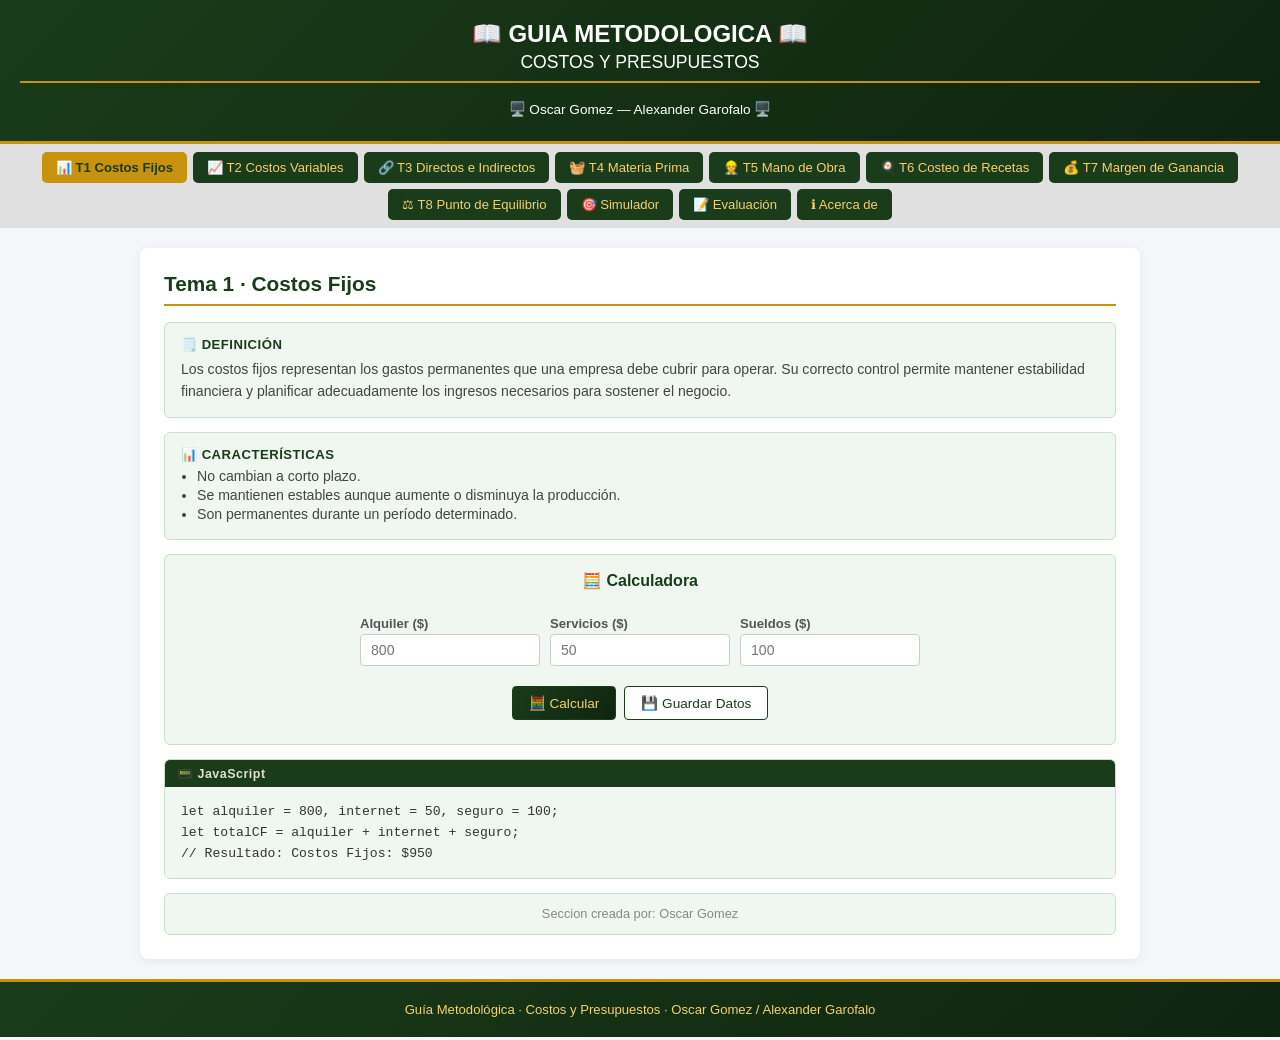
<file: index.html>
<!DOCTYPE html>
<html lang="es">
<head>
  <meta charset="UTF-8">
  <meta name="viewport" content="width=device-width, initial-scale=1.0">
  <title>Guía Metodológica - Costos y Presupuestos</title>
  <link rel="stylesheet" href="cyp.css">
</head>
<body>

<header>
  <h1>📖 GUIA METODOLOGICA 📖</h1>
  <h2>COSTOS Y PRESUPUESTOS</h2>
  <p>🖥️ Oscar Gomez — Alexander Garofalo 🖥️</p>
</header>

<nav>
  <button onclick="cambiarSeccion('t1', this)">📊 T1 Costos Fijos</button>
  <button onclick="cambiarSeccion('t2', this)">📈 T2 Costos Variables</button>
  <button onclick="cambiarSeccion('t3', this)">🔗 T3 Directos e Indirectos</button>
  <button onclick="cambiarSeccion('t4', this)">🧺 T4 Materia Prima</button>
  <button onclick="cambiarSeccion('t5', this)">👷 T5 Mano de Obra</button>
  <button onclick="cambiarSeccion('t6', this)">🍳 T6 Costeo de Recetas</button>
  <button onclick="cambiarSeccion('t7', this)">💰 T7 Margen de Ganancia</button>
  <button onclick="cambiarSeccion('t8', this)">⚖ T8 Punto de Equilibrio</button>
  <button onclick="cambiarSeccion('simulador', this)">🎯 Simulador</button>
  <button onclick="cambiarSeccion('evaluacion', this)">📝 Evaluación</button>
  <button onclick="cambiarSeccion('acerca-de', this)">ℹ Acerca de</button>
</nav>

<main>

<!-- ═══ T1 · COSTOS FIJOS ═══ -->
<section id="t1" class="activa">
  <h2>Tema 1 · Costos Fijos</h2>

  <div class="info-card">
    <h4>🗒️ Definición</h4>
    <p>Los costos fijos representan los gastos permanentes que una empresa debe cubrir para operar. Su correcto control permite mantener estabilidad financiera y planificar adecuadamente los ingresos necesarios para sostener el negocio.</p>
  </div>

  <div class="info-card">
    <h4>📊 Características</h4>
    <ul>
      <li>No cambian a corto plazo.</li>
      <li>Se mantienen estables aunque aumente o disminuya la producción.</li>
      <li>Son permanentes durante un período determinado.</li>
    </ul>
  </div>

  <div class="calc-box">
    <h4>🧮 Calculadora</h4>
    <div class="fila-form">
      <div class="campo"><h5>Alquiler ($)</h5><input type="number" id="cf_alq" placeholder="800" step="0.01"></div>
      <div class="campo"><h5>Servicios ($)</h5><input type="number" id="cf_serv" placeholder="50" step="0.01"></div>
      <div class="campo"><h5>Sueldos ($)</h5><input type="number" id="cf_suel" placeholder="100" step="0.01"></div>
    </div>
    <div class="botonera">
      <button onclick="calcularCostosFijos()">🧮 Calcular</button>
      <button class="secundario" onclick="enviarAlSimulador('t1')">💾 Guardar Datos</button>
    </div>
    <div class="resultado" id="res_cf"></div>
  </div>

    <div class="codigo-box">
      <div class="etiqueta">📟 JavaScript</div>
<pre><code>let alquiler = 800, internet = 50, seguro = 100;
let totalCF = alquiler + internet + seguro;
// Resultado: Costos Fijos: $950</code></pre>
    </div>
  <footer class="pie-pagina"><p>Seccion creada por: Oscar Gomez</p></footer>
</section>

<!-- ═══ T2 · COSTOS VARIABLES ═══ -->
<section id="t2">
  <h2>Tema 2 · Costos Variables</h2>

  <div class="info-card">
    <h4>🗒️ Definición</h4>
    <p>Los costos variables cambian de acuerdo con la cantidad de productos elaborados o servicios ofrecidos. Son esenciales para calcular precios de venta, ganancias y niveles de producción rentables.</p>
  </div>

  <div class="info-card">
    <h4>📊 Características</h4>
    <ul>
      <li>Cambian según el volumen de producción.</li>
      <li>Aumentan o disminuyen dependiendo de las ventas.</li>
      <li>Son proporcionales a la actividad del negocio.</li>
    </ul>
  </div>

  <div class="calc-box">
    <h4>🧮 Calculadora</h4>
    <div class="fila-form">
      <div class="campo"><h5>Costo por Unidad ($)</h5><input type="number" id="cv_cvu" placeholder="3" step="0.01"></div>
      <div class="campo"><h5>Cantidad Producida</h5><input type="number" id="cv_cant" placeholder="50"></div>
    </div>
    <div class="botonera">
      <button onclick="calcularCostosVariables()">🧮 Calcular</button>
      <button class="secundario" onclick="enviarAlSimulador('t2')">💾 Guardar Datos</button>
    </div>
    <div class="resultado" id="res_cv"></div>
  </div>

  <div class="codigo-box">
    <div class="etiqueta">📟 JavaScript</div>
<pre><code>let costoPorUnidad = 3, cantidad = 50;
let totalCV = costoPorUnidad * cantidad;
// Resultado: Costo Variable: $150</code></pre>
    </div>
  <footer class="pie-pagina"><p>Seccion creada por: Alexander Garofalo</p></footer>
</section>

<!-- ═══ T3 · DIRECTOS E INDIRECTOS ═══ -->
<section id="t3">
  <h2>Tema 3 · Costos Directos e Indirectos</h2>

  <div class="info-card">
    <h4>🗒️ Definición</h4>
    <p>La clasificación entre costos directos e indirectos ayuda a organizar mejor los gastos de producción y permite calcular correctamente el costo real de un producto o servicio.</p>
  </div>

  <div class="info-card">
    <h4>📊 Clasificación</h4>
    <ul>
      <li><strong>Directos:</strong> Identificables con un producto específico. Ej: harina, mano de obra en cocina.</li>
      <li><strong>Indirectos:</strong> Necesarios para operar pero no asociados a un solo producto. Ej: luz, arriendo.</li>
    </ul>
  </div>

  <div class="calc-box">
    <h4>🧮 Calculadora</h4>
    <div class="fila-form">
      <div class="campo"><h5>Costos Directos ($)</h5><input type="number" id="ci_dir" placeholder="7" step="0.01"></div>
      <div class="campo"><h5>Costos Indirectos ($)</h5><input type="number" id="ci_ind" placeholder="3" step="0.01"></div>
    </div>
    <div class="botonera">
      <button onclick="calcularDirectosIndirectos()">🧮 Calcular</button>
      <button class="secundario" onclick="enviarAlSimulador('t3')">💾 Guardar Datos</button>
    </div>
    <div class="resultado" id="res_ci"></div>
  </div>

  <div class="codigo-box">
    <div class="etiqueta">📟 JavaScript</div>
<pre><code>let harina = 2, manoDeObra = 5;
let costoDirecto = harina + manoDeObra;
let luz = 3, costoIndirecto = luz;
let costoTotal = costoDirecto + costoIndirecto;
// Resultado: Costo Total: $10</code></pre>
    </div>
  <footer class="pie-pagina"><p>Seccion creada por: Oscar Gomez</p></footer>
</section>

<!-- ═══ T4 · MATERIA PRIMA ═══ -->
<section id="t4">
  <h2>Tema 4 · Costos de Materia Prima</h2>

  <div class="info-card">
    <h4>🗒️ Definición</h4>
    <p>El control adecuado de la materia prima permite reducir desperdicios, mejorar la producción y obtener mayores ganancias dentro de una empresa.</p>
  </div>

  <div class="info-card">
    <h4>📊 Tipos</h4>
    <ul>
      <li><strong>Directa:</strong> ingredientes principales del producto.</li>
      <li><strong>Indirecta:</strong> empaques, etiquetas, condimentos.</li>
    </ul>
  </div>

  <div class="calc-box">
    <h4>🧮 Calculadora</h4>
    <div class="fila-form">
      <div class="campo"><h5>Ingrediente 1 ($)</h5><input type="number" id="mp_i1" placeholder="2" step="0.01"></div>
      <div class="campo"><h5>Ingrediente 2 ($)</h5><input type="number" id="mp_i2" placeholder="3" step="0.01"></div>
      <div class="campo"><h5>Ingrediente 3 ($)</h5><input type="number" id="mp_i3" placeholder="1" step="0.01"></div>
      <div class="campo"><h5>% Merma</h5><input type="number" id="mp_merma" placeholder="10"></div>
    </div>
    <div class="botonera">
      <button onclick="calcularMateriaPrima()">🧮 Calcular</button>
      <button class="secundario" onclick="enviarAlSimulador('t4')">💾 Guardar Datos</button>
    </div>
    <div class="resultado" id="res_mp"></div>
  </div>

  <div class="codigo-box">
    <div class="etiqueta">📟 JavaScript</div>
<pre><code>let harina = 2, huevos = 3, azucar = 1;
let totalMP = harina + huevos + azucar;
// Resultado: Costo Materia Prima: $6</code></pre>
    </div>
  <footer class="pie-pagina"><p>Seccion creada por: Alexander Garofalo</p></footer>
</section>

<!-- ═══ T5 · MANO DE OBRA ═══ -->
<section id="t5">
  <h2>Tema 5 · Mano de Obra</h2>

  <div class="info-card">
    <h4>🗒️ Definición</h4>
    <p>La mano de obra es fundamental para el funcionamiento de cualquier empresa, ya que influye directamente en la calidad, productividad y eficiencia del proceso productivo.</p>
  </div>

  <div class="info-card">
    <h4>📊 Clasificación</h4>
    <ul>
      <li><strong>Directa:</strong> participa directamente en la fabricación. Ej: chef, operario.</li>
      <li><strong>Indirecta:</strong> apoya el proceso productivo. Ej: contador, guardia de seguridad.</li>
    </ul>
  </div>

  <div class="calc-box">
    <h4>🧮 Calculadora</h4>
    <div class="fila-form">
      <div class="campo"><h5>Horas Trabajadas</h5><input type="number" id="mo_horas" placeholder="160"></div>
      <div class="campo"><h5>Costo por Hora ($)</h5><input type="number" id="mo_costo" placeholder="3.75" step="0.01"></div>
    </div>
    <div class="botonera">
      <button onclick="calcularManoObra()">🧮 Calcular</button>
      <button class="secundario" onclick="enviarAlSimulador('t5')">💾 Guardar Datos</button>
    </div>
    <div class="resultado" id="res_mo"></div>
  </div>

  <div class="codigo-box">
    <div class="etiqueta">📟 JavaScript</div>
<pre><code>let salario = 600, horasMes = 160;
let costoPorHora = salario / horasMes;
// Resultado: Costo/hora: $3.75</code></pre>
    </div>
  <footer class="pie-pagina"><p>Seccion creada por: Oscar Gomez</p></footer>
</section>

<!-- ═══ T6 · COSTEO DE RECETAS ═══ -->
<section id="t6">
  <h2>Tema 6 · Costeo de Recetas</h2>

  <div class="info-card">
    <h4>🗒️ Definición</h4>
    <p>El costeo de recetas permite calcular el costo total de los ingredientes de un alimento o bebida. Muy utilizado en restaurantes, cafeterías y negocios gastronómicos para fijar precios correctos.</p>
  </div>

  <div class="info-card">
    <h4>📊 Elementos del Costeo</h4>
    <ul>
      <li>Ingredientes y sus cantidades.</li>
      <li>Precio unitario de cada ingrediente.</li>
      <li>Costo total por receta.</li>
      <li>El margen de ganancia se agrega sobre el costo total para fijar el precio de venta.</li>
    </ul>
  </div>

  <div class="calc-box">
    <h4>🧮 T6 · Costeo de Recetas</h4>
    <div class="tabla-ingredientes">
      <div class="fila-encabezado-tabla"><span>Ingrediente</span><span>Costo ($)</span></div>
      <div class="fila-ingrediente"><input type="text" id="rec_n1" placeholder="Harina"><input type="number" id="rec_c1" placeholder="1.50" step="0.01"></div>
      <div class="fila-ingrediente"><input type="text" id="rec_n2" placeholder="Huevos"><input type="number" id="rec_c2" placeholder="2.00" step="0.01"></div>
      <div class="fila-ingrediente"><input type="text" id="rec_n3" placeholder="Azúcar"><input type="number" id="rec_c3" placeholder="1.00" step="0.01"></div>
      <div class="fila-ingrediente"><input type="text" id="rec_n4" placeholder="Otro..."><input type="number" id="rec_c4" placeholder="0" step="0.01"></div>
    </div>
    <div class="botonera">
      <button onclick="calcularReceta()">🧮 Calcular</button>
      <button class="secundario" onclick="enviarAlSimulador('t6')">💾 Guardar Datos</button>
    </div>
    <div class="resultado" id="res_rec"></div>
  </div>

  <div class="codigo-box">
    <div class="etiqueta">📟 JavaScript</div>
<pre><code>let i1 = { nombre: "Harina", costo: 1.50 };
let i2 = { nombre: "Huevos", costo: 2.00 };
let i3 = { nombre: "Azúcar", costo: 1.00 };
let costoTotal = i1.costo + i2.costo + i3.costo;
// Resultado: Costo Total Receta: $4.50</code></pre>
    </div>
  <footer class="pie-pagina"><p>Seccion creada por: Alexander Garofalo</p></footer>
</section>

<!-- ═══ T7 · MARGEN DE GANANCIA ═══ -->
<section id="t7">
  <h2>Tema 7 · Margen de Ganancia</h2>

  <div class="info-card">
    <h4>🗒️ Definición</h4>
    <p>El margen de ganancia permite conocer la rentabilidad de los productos y ayuda a tomar decisiones estratégicas sobre precios y ventas.</p>
  </div>

  <div class="info-card">
    <h4>📊 Fórmula</h4>
    <ul>
      <li>Ganancia = Precio - Costo</li>
      <li>% = (Ganancia / Costo) × 100</li>
    </ul>
  </div>

  <div class="calc-box">
    <h4>🧮 Calculadora</h4>
    <div class="fila-form">
      <div class="campo"><h5>Costo Total ($)</h5><input type="number" id="mg_costo" placeholder="10" step="0.01"></div>
      <div class="campo"><h5>Precio de Venta ($)</h5><input type="number" id="mg_precio" placeholder="15" step="0.01"></div>
    </div>
    <div class="botonera">
      <button onclick="calcularMargenGanancia()">🧮 Calcular</button>
      <button class="secundario" onclick="enviarAlSimulador('t7')">💾 Guardar Datos</button>
    </div>
    <div class="resultado" id="res_mg"></div>
  </div>

  <div class="codigo-box">
    <div class="etiqueta">📟 JavaScript</div>
<pre><code>let costo = 10, precioVenta = 15;
let ganancia = precioVenta - costo;
let porcentaje = (ganancia / costo) * 100;
// Resultado: Ganancia: $5  |  % Ganancia: 50%</code></pre>
    </div>
  <footer class="pie-pagina"><p>Seccion creada por: Oscar Gomez</p></footer>
</section>

<!-- ═══ T8 · PUNTO DE EQUILIBRIO ═══ -->
<section id="t8">
  <h2>Tema 8 · Punto de Equilibrio</h2>

  <div class="info-card">
    <h4>🗒️ Definición</h4>
    <p>El punto de equilibrio permite identificar el mínimo nivel de ventas necesario para cubrir los costos de operación. Fundamental para la planificación financiera.</p>
  </div>

  <div class="info-card">
    <h4>📊 Fórmula</h4>
    <ul>
      <li>Bajo el PE → pérdida</li>
      <li>En el PE → sin ganancia ni pérdida</li>
      <li>Sobre el PE → ganancia</li>
    </ul>
  </div>

  <div class="calc-box">
    <h4>🧮 Calculadora</h4>
    <div class="fila-form">
      <div class="campo"><h5>Costos Fijos ($)</h5><input type="number" id="pe_cf" placeholder="1000" step="0.01"></div>
      <div class="campo"><h5>Precio de Venta ($)</h5><input type="number" id="pe_pv" placeholder="20" step="0.01"></div>
      <div class="campo"><h5>Costo Variable Unit. ($)</h5><input type="number" id="pe_cvu" placeholder="10" step="0.01"></div>
    </div>
    <div class="botonera">
      <button onclick="calcularPuntoEquilibrio()">🧮 Calcular</button>
      <button class="secundario" onclick="enviarAlSimulador('t8')">💾 Guardar Datos</button>
    </div>
    <div class="resultado" id="res_pe"></div>
  </div>

  <div class="codigo-box">
    <div class="etiqueta">📟 JavaScript</div>
<pre><code>let CF = 1000, PV = 20, CVU = 10;
let PE = CF / (PV - CVU);
// Resultado: Punto Equilibrio: 100 unidades</code></pre>
    </div>
  <footer class="pie-pagina"><p>Seccion creada por: Alexander Garofalo</p></footer>
</section>

<!-- ═══ SIMULADOR · SISTEMA DE COSTEO ═══ -->
<section id="simulador">
  <h2>Simulador · Sistema de Costeo de Recetas</h2>

  <div class="info-card" style="background:#e8f5e9;border-left:4px solid #1f3c88">
    <h4>🎯 Aplicación Práctica</h4>
    <p><strong>Sistema de Costeo de Recetas:</strong> Los estudiantes desarrollarán un sistema que calcula automáticamente el costo real de producción considerando materia prima, mano de obra, merma, unidades de medida y costos indirectos. Las recetas usan cantidades pequeñas pero los productos se compran en otras unidades — el sistema convierte automáticamente.</p>
  </div>

  <!-- Conversor -->
  <div class="calc-box">
    <h4>📏 Conversor Interactivo de Unidades</h4>
    <div class="fila-form">
      <input type="number" id="conv_valor" value="1" oninput="actualizarConversor()" style="width:80px">
      <select id="conv_desde" onchange="actualizarConversor()">
        <option value="g">gramos (g)</option>
        <option value="lb" selected>libras (lb)</option>
        <option value="kg">kilogramos (kg)</option>
        <option value="unidad">unidad (unid)</option>
      </select>
      <span style="font-weight:bold;font-size:1.2rem">=</span>
      <span id="conv_resultado" style="font-weight:bold;font-size:1.2rem;color:#1f3c88">453.60</span>
      <select id="conv_hacia" onchange="actualizarConversor()">
        <option value="g" selected>gramos (g)</option>
        <option value="lb">libras (lb)</option>
        <option value="kg">kilogramos (kg)</option>
        <option value="unidad">unidad (unid)</option>
      </select>
    </div>
    <table id="conv_tabla">
      <tr><td>1 libra (lb)</td><td>453.60 g</td></tr>
      <tr><td>1 libra (lb)</td><td>1.00 lb</td></tr>
      <tr><td>1 libra (lb)</td><td>0.454 kg</td></tr>
      <tr><td>1 libra (lb)</td><td>454 unid</td></tr>
    </table>
  </div>

  <!-- T0 · Descripción del Producto -->
  <div class="sim-box" data-section="t0">
    <div class="sim-header">
      <h4 onclick="toggleCollapsible(this)" style="cursor:pointer">▶ T0 · Descripción del Producto</h4>
      <div class="sim-acciones">
        <button onclick="guardarSim(this)" title="Guardar">💾</button>
        <button onclick="editarSim(this)" title="Editar">✏️</button>
        <button onclick="limpiarSim(this)" title="Borrar">🗑️</button>
      </div>
    </div>
    <div class="sim-body">
      <div class="fila-form">
        <div class="campo"><h5>Nombre del Producto</h5><input type="text" id="sim_prod_nombre" placeholder="Ej: Hamburguesa Clásica"></div>
        <div class="campo"><h5>Descripción</h5><input type="text" id="sim_prod_desc" placeholder="Pan, carne, queso, lechuga"></div>
        <div class="campo"><h5>Categoría</h5><input type="text" id="sim_prod_cat" placeholder="Comida Rápida"></div>
        <div class="campo"><h5>Precio Venta Objetivo ($)</h5><input type="number" id="sim_prod_pv" placeholder="8.50" step="0.01"></div>
      </div>
    </div>
  </div>

  <!-- T1 · Costos Fijos -->
  <div class="sim-box" data-section="t1">
    <div class="sim-header">
      <h4 onclick="toggleCollapsible(this)" style="cursor:pointer">▶ T1 · Costos Fijos</h4>
      <div class="sim-acciones">
        <button onclick="guardarSim(this)" title="Guardar">💾</button>
        <button onclick="editarSim(this)" title="Editar">✏️</button>
        <button onclick="limpiarSim(this)" title="Borrar">🗑️</button>
      </div>
    </div>
    <div class="sim-body">
      <div class="fila-form">
        <div class="campo"><h5>Alquiler ($)</h5><input type="number" id="sim_cf_alq" placeholder="800" step="0.01"></div>
        <div class="campo"><h5>Servicios ($)</h5><input type="number" id="sim_cf_serv" placeholder="50" step="0.01"></div>
        <div class="campo"><h5>Sueldos ($)</h5><input type="number" id="sim_cf_suel" placeholder="100" step="0.01"></div>
      </div>
    </div>
  </div>

  <!-- T2 · Costos Variables -->
  <div class="sim-box" data-section="t2">
    <div class="sim-header">
      <h4 onclick="toggleCollapsible(this)" style="cursor:pointer">▶ T2 · Costos Variables</h4>
      <div class="sim-acciones">
        <button onclick="guardarSim(this)" title="Guardar">💾</button>
        <button onclick="editarSim(this)" title="Editar">✏️</button>
        <button onclick="limpiarSim(this)" title="Borrar">🗑️</button>
      </div>
    </div>
    <div class="sim-body">
      <div class="fila-form">
        <div class="campo"><h5>Costo x Unidad ($)</h5><input type="number" id="sim_cv_cvu" placeholder="3" step="0.01"></div>
        <div class="campo"><h5>Cantidad Producida</h5><input type="number" id="sim_cv_cant" placeholder="50"></div>
      </div>
    </div>
  </div>

  <!-- T3 · Directos e Indirectos -->
  <div class="sim-box" data-section="t3">
    <div class="sim-header">
      <h4 onclick="toggleCollapsible(this)" style="cursor:pointer">▶ T3 · Directos e Indirectos</h4>
      <div class="sim-acciones">
        <button onclick="guardarSim(this)" title="Guardar">💾</button>
        <button onclick="editarSim(this)" title="Editar">✏️</button>
        <button onclick="limpiarSim(this)" title="Borrar">🗑️</button>
      </div>
    </div>
    <div class="sim-body">
      <div class="fila-form">
        <div class="campo"><h5>Costos Directos ($)</h5><input type="number" id="sim_ci_dir" placeholder="7" step="0.01"></div>
        <div class="campo"><h5>Costos Indirectos ($)</h5><input type="number" id="sim_ci_ind" placeholder="3" step="0.01"></div>
        <div class="campo"><h5>% Indirectos (receta)</h5><input type="number" id="sim_indirectos" placeholder="15" step="1"></div>
      </div>
    </div>
  </div>

  <!-- T4 · Materia Prima - Inventario -->
  <div class="sim-box" data-section="t4">
    <div class="sim-header">
      <h4 onclick="toggleCollapsible(this)" style="cursor:pointer">▶ T4 · Materia Prima - Inventario</h4>
      <div class="sim-acciones">
        <button onclick="guardarSim(this)" title="Guardar">💾</button>
        <button onclick="editarSim(this)" title="Editar">✏️</button>
        <button onclick="limpiarSim(this)" title="Borrar">🗑️</button>
      </div>
    </div>
    <div class="sim-body">
      <p style="font-size:0.85rem;color:#555;margin-bottom:8px">Costo x Unidad se calcula automáticamente con la merma.</p>
      <div id="tabla-mp" class="tabla-sim">
        <div class="fila-encabezado">
          <span>Producto</span><span>U.</span><span>Cant.</span><span>Precio $</span><span>% Merma</span><span>$ x Unid</span><span>Acciones</span>
        </div>
      </div>
      <div class="botonera">
        <button onclick="abrirModalMP()">+ Agregar</button>
        <button class="secundario" onclick="guardarInventario()">💾 Inv.</button>
      </div>
    </div>
  </div>

  <!-- T5 · Mano de Obra -->
  <div class="sim-box" data-section="t5">
    <div class="sim-header">
      <h4 onclick="toggleCollapsible(this)" style="cursor:pointer">▶ T5 · Mano de Obra</h4>
      <div class="sim-acciones">
        <button onclick="guardarSim(this)" title="Guardar">💾</button>
        <button onclick="editarSim(this)" title="Editar">✏️</button>
        <button onclick="limpiarSim(this)" title="Borrar">🗑️</button>
      </div>
    </div>
    <div class="sim-body">
      <div class="fila-form">
        <div class="campo"><h5>Horas Trabajadas</h5><input type="number" id="sim_mo_horas" placeholder="160"></div>
        <div class="campo"><h5>Costo por Hora ($)</h5><input type="number" id="sim_mo_costo" placeholder="3.75" step="0.01"></div>
      </div>
    </div>
  </div>

  <!-- T6 · Costeo de Receta -->
  <div class="sim-box" data-section="t6">
    <div class="sim-header">
      <h4 onclick="toggleCollapsible(this)" style="cursor:pointer">▶ T6 · Costeo de Receta</h4>
      <div class="sim-acciones">
        <button onclick="guardarSim(this)" title="Guardar">💾</button>
        <button onclick="editarSim(this)" title="Editar">✏️</button>
        <button onclick="limpiarSim(this)" title="Borrar">🗑️</button>
      </div>
    </div>
    <div class="sim-body">
      <div class="fila-form">
        <div class="campo"><h5>Nombre</h5><input type="text" id="sim_nombre" placeholder="Ej: Hamburguesa"></div>
        <div class="campo"><h5>Tiempo (min)</h5><input type="number" id="sim_tiempo" placeholder="45" step="1"></div>
        <div class="campo"><h5>Porciones</h5><input type="number" id="sim_porciones" placeholder="4" step="1"></div>
        <div class="campo"><h5>Mano de Obra x Hora ($)</h5><input type="number" id="sim_mo" placeholder="12.00" step="0.01"></div>
      </div>
      <div class="sim-box" style="margin-top:10px">
        <h4 onclick="toggleCollapsible(this)" style="cursor:pointer;font-size:0.85rem">▶ Ingredientes (del inventario)</h4>
        <div class="sim-body">
          <div id="tabla-receta" class="tabla-sim">
            <div class="fila-encabezado">
              <span>Producto</span><span>Cant.</span><span>U.</span><span></span>
            </div>
          </div>
          <button onclick="agregarFilaReceta()" style="margin-top:6px">+ Agregar Ingrediente</button>
        </div>
      </div>
    </div>
  </div>

  <!-- T7 · Margen de Ganancia -->
  <div class="sim-box" data-section="t7">
    <div class="sim-header">
      <h4 onclick="toggleCollapsible(this)" style="cursor:pointer">▶ T7 · Margen de Ganancia</h4>
      <div class="sim-acciones">
        <button onclick="guardarSim(this)" title="Guardar">💾</button>
        <button onclick="editarSim(this)" title="Editar">✏️</button>
        <button onclick="limpiarSim(this)" title="Borrar">🗑️</button>
      </div>
    </div>
    <div class="sim-body">
      <div class="fila-form">
        <div class="campo"><h5>% Margen Deseado</h5><input type="number" id="sim_margen" placeholder="40" step="1"></div>
      </div>
    </div>
  </div>

  <!-- T8 · Punto de Equilibrio -->
  <div class="sim-box" data-section="t8">
    <div class="sim-header">
      <h4 onclick="toggleCollapsible(this)" style="cursor:pointer">▶ T8 · Punto de Equilibrio</h4>
      <div class="sim-acciones">
        <button onclick="guardarSim(this)" title="Guardar">💾</button>
        <button onclick="editarSim(this)" title="Editar">✏️</button>
        <button onclick="limpiarSim(this)" title="Borrar">🗑️</button>
      </div>
    </div>
    <div class="sim-body">
      <div class="fila-form">
        <div class="campo"><h5>Punto de Equilibrio</h5><input type="text" id="res_pe_valor" value="-" disabled style="background:#e9ecef;font-weight:bold"></div>
      </div>
      <p style="font-size:0.8rem;color:#888;margin-top:4px">Se calcula con datos de T1, T6 y T7. Costos Fijos / (PV - CVU)</p>
    </div>
  </div>

  <div class="botonera" style="justify-content:center;margin:20px 0">
    <button onclick="guardarReceta()" class="secundario" id="btn-guardar-receta" style="padding:10px 24px">💾 Guardar Receta</button>
    <div id="receta-selector" style="position:relative;display:inline-block">
      <button onclick="toggleListaRecetas()" type="button" style="padding:10px 16px;font-size:0.95rem;border:1px solid #ccc;border-radius:6px;background:#fff;cursor:pointer;min-width:220px;text-align:left;white-space:nowrap" id="btn-receta-selector">
        📋 Seleccionar Receta
      </button>
      <div id="dropdown-recetas" style="display:none;position:absolute;top:100%;left:0;right:0;background:#fff;border:1px solid #ccc;border-radius:6px;max-height:240px;overflow-y:auto;z-index:20;box-shadow:0 4px 12px rgba(0,0,0,0.15);margin-top:2px;min-width:260px"></div>
    </div>
    <button onclick="simularCosteo()" style="padding:12px 36px;font-size:1rem">🧮 Calcular Costo Total</button>
  </div>

  <!-- Dashboard -->
  <div class="dashboard-card" id="res_sim">
    <div class="dashboard-header">📊 Flujo de Caja - Resumen</div>
    <div class="dashboard-monto" id="res_ganancia_real">$0.00</div>
    <div class="dashboard-sub">Efectivo real disponible</div>
    <div class="dashboard-filas">
      <div class="dash-fila"><div><div class="dash-label" id="res_ingresos_label">Ingresos Reales</div><div class="dash-small">Ingresos / Mínimo (P. Equilibrio)</div></div><div class="dash-valor" id="res_ingresos_valor">$0.00 / $0.00</div></div>
      <div class="dash-fila"><div><div class="dash-label">Egresos Reales</div><div class="dash-small">Egresos / Máximo (P. Equilibrio)</div></div><div class="dash-valor" id="res_egresos_valor">$0.00 / $0.00</div></div>
      <div class="dash-fila"><div><div class="dash-label">Ganancia Real</div><div class="dash-small">Ganancia Neta del Periodo</div></div><div class="dash-valor" style="color:#155724;font-weight:700" id="res_ganancia_valor">$0.00</div></div>
      <div class="dash-fila"><div><div class="dash-label">Unidades Producidas</div><div class="dash-small">Producidas / Meta (P. Equilibrio)</div></div><div class="dash-valor" id="res_unidades_valor">0 / 0</div></div>
      <div class="dash-fila"><div><div class="dash-label">Crecimiento Total</div><div class="dash-small">Acumulado / Meta (P. Equilibrio)</div></div><div class="dash-valor" style="color:#155724;font-weight:700" id="res_crecimiento_valor">+0.0%</div></div>
    </div>
  </div>
</section>

<!-- ═══ EVALUACIÓN ═══ -->
<section id="evaluacion">
  <h2>Evaluación Final · Test de Conocimientos</h2>
  <div class="info-card">
    <p>Responde las 5 preguntas de opción múltiple. Al finalizar recibirás tu calificación con retroalimentación.</p>
  </div>

  <div class="quiz">

    <div class="pregunta" data-q="1">
      <div class="num-preg">01</div>
      <p>Una empresa paga $500 de arriendo, $80 de internet y $120 de seguro sin importar cuánto produzca. ¿A cuánto ascienden sus costos fijos mensuales?</p>
      <div class="opciones">
        <label><input type="radio" name="q1" value="a"> $580</label>
        <label><input type="radio" name="q1" value="b"> $620</label>
        <label><input type="radio" name="q1" value="c" data-correct="true"> $700</label>
        <label><input type="radio" name="q1" value="d"> $800</label>
      </div>
      <div class="explicacion" id="exp1" style="display:none">✅ Correcto: 500 + 80 + 120 = <strong>$700</strong> de costos fijos.</div>
    </div>

    <div class="pregunta" data-q="2">
      <div class="num-preg">02</div>
      <p>El precio de venta de un producto es $25 y su costo de producción es $10. ¿Cuál es el porcentaje de ganancia sobre el costo?</p>
      <div class="opciones">
        <label><input type="radio" name="q2" value="a"> 40%</label>
        <label><input type="radio" name="q2" value="b" data-correct="true"> 150%</label>
        <label><input type="radio" name="q2" value="c"> 60%</label>
        <label><input type="radio" name="q2" value="d"> 250%</label>
      </div>
      <div class="explicacion" id="exp2" style="display:none">✅ Ganancia = $15. % Ganancia = (15/10) × 100 = <strong>150%</strong>.</div>
    </div>

    <div class="pregunta" data-q="3">
      <div class="num-preg">03</div>
      <p>Una pizzería tiene un costo variable por pizza de $3 y produce 50 pizzas. ¿Cuál es el costo variable total?</p>
      <div class="opciones">
        <label><input type="radio" name="q3" value="a"> $100</label>
        <label><input type="radio" name="q3" value="b"> $120</label>
        <label><input type="radio" name="q3" value="c" data-correct="true"> $150</label>
        <label><input type="radio" name="q3" value="d"> $180</label>
      </div>
      <div class="explicacion" id="exp3" style="display:none">✅ Costo Variable Total = 3 × 50 = <strong>$150</strong>.</div>
    </div>

    <div class="pregunta" data-q="4">
      <div class="num-preg">04</div>
      <p>Un chef recibe un salario mensual de $600 y trabaja 160 horas al mes. ¿Cuál es el costo por hora de su mano de obra?</p>
      <div class="opciones">
        <label><input type="radio" name="q4" value="a"> $3.00</label>
        <label><input type="radio" name="q4" value="b" data-correct="true"> $3.75</label>
        <label><input type="radio" name="q4" value="c"> $4.00</label>
        <label><input type="radio" name="q4" value="d"> $5.00</label>
      </div>
      <div class="explicacion" id="exp4" style="display:none">✅ Costo por hora = 600 / 160 = <strong>$3.75</strong>.</div>
    </div>

    <div class="pregunta" data-q="5">
      <div class="num-preg">05</div>
      <p>Una empresa tiene costos fijos de $2000, precio de venta $40 y costo variable unitario $20. ¿Cuántas unidades debe vender para llegar al punto de equilibrio?</p>
      <div class="opciones">
        <label><input type="radio" name="q5" value="a"> 50 unidades</label>
        <label><input type="radio" name="q5" value="b"> 80 unidades</label>
        <label><input type="radio" name="q5" value="c" data-correct="true"> 100 unidades</label>
        <label><input type="radio" name="q5" value="d"> 200 unidades</label>
      </div>
      <div class="explicacion" id="exp5" style="display:none">✅ PE = 2000 / (40 - 20) = 2000 / 20 = <strong>100 unidades</strong>.</div>
    </div>

    <div class="botonera" style="justify-content:center">
      <button onclick="evaluarQuiz()">📝 Evaluar mis respuestas</button>
      <button class="secundario" onclick="reiniciarQuiz()">🔄 Reiniciar</button>
    </div>
    <div id="resultado-quiz" class="resultado" style="display:none"></div>
  </div>
</section>

<!-- ══ ACERCA DE — AMBOS PERFILES ══ -->
<section id="acerca-de">
  <h2>Acerca de</h2>
  <div class="acerca-grid">
    <div class="tarjeta-perfil">
      <div class="avatar-perfil">🐧</div>
      <h3>Alexander Garofalo</h3>
      <p class="subtitulo-perfil">/ KRAKEDEV / Matemáticas 1 /</p>
      <p class="frase-perfil">"Me apasiona la tecnología y la informática."</p>
      <p class="descripcion-perfil">Desarrollador de la Guía Metodológica de Costos y Presupuestos.<br>Creado con HTML, CSS y JavaScript puro.</p>
      <div class="enlaces-perfil">
        <a href="mailto:alexander.garofalo.ag@gmail.com">📧 alexander.garofalo.ag@gmail.com</a>
        <a href="#">💼 Futuro Desarrollador de Software</a>
        <a href="#">🐙 GitHub: @Norfolllk</a>
      </div>
    </div>
    <div class="tarjeta-perfil">
      <div class="avatar-perfil">🐢</div>
      <h3>Oscar Gomez</h3>
      <p class="subtitulo-perfil">/ KRAKEDEV / Matemáticas 1 /</p>
      <p class="frase-perfil">"---"</p>
      <p class="descripcion-perfil">D----.<br>----</p>
      <div class="enlaces-perfil">
        <a href="mailto:">--</a>
        <a href="#">💼 Futuro ----</a>
        <a href="#">🐙 GitHub: --</a>
      </div>
    </div>
  </div>
</section>

</main>

<footer>Guía Metodológica · Costos y Presupuestos · Oscar Gomez / Alexander Garofalo</footer>

<!-- ═══ MODAL MP ═══ -->
<div id="modal-mp" class="modal-overlay" onclick="cerrarModalMP(event)">
  <div class="modal">
    <div style="display:flex;justify-content:space-between;align-items:center;margin-bottom:12px">
      <h3 id="modal-mp-titulo" style="margin:0">Nuevo Producto</h3>
      <button onclick="cerrarModalMP()" style="background:transparent;color:#333;border:none;font-size:1.3rem;cursor:pointer;padding:0 6px">✕</button>
    </div>
    <div class="fila-form">
      <div class="campo" style="flex:1"><h5>Producto</h5><input type="text" id="modal-mp-nombre" placeholder="Ej: Tomate"></div>
    </div>
    <div class="fila-form">
      <div class="campo"><h5>Unidad</h5>
        <select id="modal-mp-unidad">
          <option value="lb">lb</option>
          <option value="kg">kg</option>
          <option value="qq">qq</option>
          <option value="unidad">unid</option>
        </select>
      </div>
      <div class="campo"><h5>Cantidad</h5><input type="number" id="modal-mp-cant" placeholder="10" step="0.01"></div>
      <div class="campo"><h5>Precio ($)</h5><input type="number" id="modal-mp-precio" placeholder="15.00" step="0.01"></div>
      <div class="campo"><h5>% Merma</h5><input type="number" id="modal-mp-merma" placeholder="10" step="1"></div>
    </div>
    <p id="modal-mp-error" style="color:#c0392b;font-size:0.85rem;display:none"></p>
    <div class="botonera" style="justify-content:flex-end">
      <button class="secundario" onclick="cerrarModalMP()">Cancelar</button>
      <button onclick="guardarModalMP()">Guardar</button>
    </div>
  </div>
</div>

<script src="cyp_utilitarios.js"></script>
<script src="cyp_calculadoras.js"></script>
<script src="cyp.js"></script>
</body>
</html>
</file>
<file: cyp.css>
*, *::before, *::after { box-sizing: border-box; margin: 0; padding: 0; }

body {
  font-family: Arial, sans-serif;
  background: #f4f6f9;
  color: #333;
}

header {
  background: linear-gradient(135deg, #1a3c1a 0%, #0f240f 100%);
  color: white;
  padding: 20px;
  text-align: center;
  border-bottom: 3px solid #c9920d;
  box-shadow: 0 2px 8px rgba(0,0,0,0.15);
}
header h1 { font-size: 1.5rem; font-weight: 600; }
header h2 { font-size: 1.1rem; font-weight: 500; margin-top: 4px; color: white; }
header p  { font-size: 0.85rem; margin-top: 6px; color: white; }

nav {
  display: flex;
  justify-content: center;
  background: #e0e0e0;
  padding: 8px;
  gap: 6px;
  flex-wrap: wrap;
}
nav button {
  padding: 8px 14px;
  border: none;
  background: #1a3c1a;
  color: #f5d070;
  cursor: pointer;
  border-radius: 5px;
  font-size: 0.82rem;
  transition: background 0.2s;
}
nav button:hover { background: #0f240f; }
nav button.activo { background: #c9920d; color: #1a3c1a; font-weight: 700; }

main { max-width: 1000px; margin: 0 auto; }

section {
  display: none;
  padding: 24px;
  margin: 20px auto;
  background: white;
  border-radius: 8px;
  box-shadow: 0 2px 8px rgba(0,0,0,0.07);
}
section.activa { display: block; }

h2 {
  font-size: 1.3rem;
  color: #1a3c1a;
  margin-bottom: 16px;
  border-bottom: 2px solid #c9920d;
  padding-bottom: 8px;
}
h4 { font-size: 1rem; color: #1a3c1a; margin-bottom: 10px; }
h5 { font-size: 0.82rem; color: #555; margin: 6px 0 3px; }
p  { font-size: 0.9rem; line-height: 1.6; color: #444; }
ul { padding-left: 18px; }
li { font-size: 0.9rem; color: #444; margin-bottom: 4px; }

/* ── TARJETAS DE INFORMACIÓN ── */
.info-card {
  background: #f0f7f0;
  border: 1px solid #c8e0c8;
  border-radius: 6px;
  padding: 14px 16px;
  margin-bottom: 14px;
}
.info-card h4 {
  font-size: 0.82rem;
  font-weight: 600;
  color: #1a3c1a;
  text-transform: uppercase;
  letter-spacing: 0.5px;
  margin-bottom: 6px;
}
.info-card p { font-size: 0.88rem; color: #444; }
.info-card ul { padding-left: 16px; }
.info-card li { font-size: 0.88rem; color: #444; margin-bottom: 3px; }

/* ── CALCULADORA ── */
.calc-box {
  background: #f0f7f0;
  border: 1px solid #c8e0c8;
  border-radius: 6px;
  padding: 16px 18px;
  margin-bottom: 14px;
  display: flex;
  flex-direction: column;
  align-items: center;
}
.calc-box h4 { width: 100%; text-align: center; }
.calc-box .fila-form { justify-content: center; }
.calc-box .botonera { justify-content: center; }
.calc-box h4 { margin-bottom: 12px; }

.fila-form {
  display: flex;
  flex-wrap: wrap;
  gap: 10px;
  align-items: flex-end;
  margin: 8px 0;
}
.campo { display: flex; flex-direction: column; }

input[type="text"],
input[type="number"] {
  padding: 7px 10px;
  border: 1px solid #ccc;
  border-radius: 4px;
  font-size: 0.88rem;
  width: 180px;
  outline: none;
}
input[type="text"]:focus,
input[type="number"]:focus { border-color: #1a3c1a; }
input[type="text"]:disabled,
input[type="number"]:disabled { background: #e9ecef; color: #666; }

button, input[type="button"] {
  padding: 8px 16px;
  cursor: pointer;
  border: 1px solid #1a3c1a;
  background: linear-gradient(135deg, #1a3c1a 0%, #0f240f 100%);
  color: #f5d070;
  border-radius: 4px;
  font-size: 0.85rem;
  transition: background 0.2s;
}
button:hover, input[type="button"]:hover { background: linear-gradient(135deg, #0f240f 0%, #071207 100%); }
button:disabled, input[type="button"]:disabled { background: #aaa; border-color: #aaa; color: #ddd; cursor: not-allowed; }

button.secundario, input[type="button"].secundario {
  background: white;
  color: #1a3c1a;
}
button.secundario:hover, input[type="button"].secundario:hover { background: #e8f0e8; }

.botonera {
  display: flex;
  gap: 8px;
  margin: 12px 0 8px;
  flex-wrap: wrap;
  align-items: center;
}

.resultado {
  background: #e8f5e9;
  color: #155724;
  padding: 10px 14px;
  border-radius: 5px;
  margin-top: 10px;
  border-left: 4px solid #28a745;
  font-size: 0.9rem;
  display: none;
}
.resultado.visible { display: block; }
.resultado .linea { padding: 2px 0; }

/* ── CÓDIGO ── */
.codigo-box {
  margin-bottom: 14px;
  border-radius: 6px;
  overflow: hidden;
  border: 1px solid #c8e0c8;
}
.etiqueta {
  background: #1a3c1a;
  color: rgba(255,255,240,0.85);
  padding: 6px 12px;
  font-size: 0.78rem;
  font-weight: 600;
  letter-spacing: 0.5px;
}
.codigo-box pre {
  background: #f0f7f0;
  padding: 14px 16px;
  font-family: 'Courier New', monospace;
  font-size: 0.82rem;
  color: #333;
  overflow-x: auto;
  line-height: 1.6;
  margin: 0;
}

/* ── TABLAS ── */
table {
  width: 100%;
  border-collapse: collapse;
  margin-top: 10px;
  font-size: 0.85rem;
}
th, td {
  border: 1px solid #ddd;
  padding: 7px 8px;
  text-align: center;
}
th { background: #1a3c1a; color: #f5d070; font-weight: 600; }
tr:nth-child(even) td { background: #f0f7f0; }

/* ── TABLA INGREDIENTES (T6) ── */
.tabla-ingredientes {
  display: flex; flex-direction: column; gap: 6px;
  margin-bottom: 14px;
}
.fila-encabezado-tabla {
  display: grid; grid-template-columns: 1fr 80px;
  gap: 8px; padding: 4px 0;
  font-size: 10px; font-weight: 600; color: #7a7a68;
  text-transform: uppercase; letter-spacing: .5px;
}
.fila-ingrediente {
  display: grid; grid-template-columns: 1fr 80px; gap: 0;
}
.fila-ingrediente input {
  font-size: 13px; padding: 7px 10px;
  border: 1px solid #c0baa8;
  background: #f3f0e8; color: #3a3a30; outline: none;
}
.fila-ingrediente input:first-child {
  border-radius: 6px 0 0 6px;
}
.fila-ingrediente input:last-child {
  border-radius: 0 6px 6px 0;
  border-left: none;
}
.fila-ingrediente input:focus { border-color: #1a3c1a; z-index: 1; position: relative; }

/* ── SIMULADOR ── */
.sim-box {
  background: #f0f7f0;
  border: 1px solid #c8e0c8;
  border-radius: 6px;
  padding: 12px 16px;
  margin-bottom: 10px;
}
.sim-header {
  display: flex;
  align-items: center;
  justify-content: space-between;
}
.sim-header h4 {
  font-size: 0.9rem;
  margin-bottom: 0;
  padding: 4px 0;
}
.sim-acciones {
  display: flex;
  gap: 4px;
}
.sim-acciones button {
  padding: 4px 8px;
  font-size: 0.8rem;
  border: 1px solid #c8e0c8;
  background: white;
  color: #1a3c1a;
  border-radius: 4px;
  cursor: pointer;
  line-height: 1;
}
.sim-acciones button:hover { background: #e8f0e8; }
.sim-body {
  margin-top: 10px;
}

.tabla-sim { font-size: 0.85rem; overflow-x: auto; }
.tabla-sim .fila-encabezado {
  display: grid;
  grid-template-columns: 1fr 50px 70px 70px 60px 70px 70px;
  gap: 4px;
  padding: 6px 0;
  font-size: 0.75rem;
  font-weight: 600;
  color: #1a3c1a;
}
.tabla-sim .fila-sim {
  display: grid;
  grid-template-columns: 1fr 50px 70px 70px 60px 70px 70px;
  gap: 4px;
  padding: 4px 0;
  align-items: center;
}
.tabla-sim .fila-sim input,
.tabla-sim .fila-sim select {
  font-size: 0.78rem;
  padding: 4px 6px;
  border: 1px solid #ccc;
  border-radius: 3px;
  background: white;
  outline: none;
}
.tabla-sim .fila-sim select { min-width: 50px; }
.btn-peligro { background: #c0392b; border-color: #c0392b; color: white; }
.btn-peligro:hover { background: #922b21; }

/* ── RECETA INGREDIENTES ── */
#tabla-receta .fila-encabezado {
  grid-template-columns: 1fr 70px 60px 40px;
}
#tabla-receta .fila-sim {
  grid-template-columns: 1fr 70px 60px 40px;
}

/* ── CONVERSOR ── */
#conv_tabla { margin-top: 8px; }
#conv_tabla td { text-align: left; padding: 5px 10px; }

/* ── DASHBOARD ── */
.dashboard-card {
  background: #f0f7f0;
  border: 2px solid #1a3c1a;
  border-radius: 8px;
  padding: 18px 20px;
  margin: 16px auto 0;
  max-width: 520px;
}
.dashboard-header {
  font-size: 0.9rem;
  font-weight: 700;
  color: #1a3c1a;
  margin-bottom: 10px;
  padding-bottom: 8px;
  border-bottom: 1px solid #c8e0c8;
  text-align: center;
}
.dashboard-monto {
  font-size: 1.8rem;
  font-weight: 700;
  color: #155724;
  text-align: center;
  line-height: 1.2;
}
.dashboard-sub {
  font-size: 0.78rem;
  color: #888;
  text-align: center;
  margin-bottom: 12px;
}
.dashboard-filas {
  display: flex;
  flex-direction: column;
  gap: 6px;
}
.dash-fila {
  display: flex;
  justify-content: space-between;
  align-items: baseline;
  padding: 5px 0;
  border-bottom: 1px solid #c8e0c8;
  font-size: 0.85rem;
}
.dash-fila:last-child { border-bottom: none; }
.dash-label { font-weight: 600; color: #444; font-size: 0.82rem; }
.dash-small { font-size: 0.72rem; color: #888; }
.dash-valor { text-align: right; font-weight: 600; color: #333; }

/* ── EVALUACIÓN ── */
.pregunta {
  background: #f0f7f0;
  border: 1px solid #c8e0c8;
  border-radius: 6px;
  padding: 14px 16px;
  margin-bottom: 14px;
}
.num-preg {
  display: inline-block;
  background: #1a3c1a;
  color: #f5d070;
  font-size: 0.78rem;
  font-weight: 700;
  padding: 2px 10px;
  border-radius: 12px;
  margin-bottom: 8px;
}
.pregunta p { font-size: 0.9rem; margin-bottom: 8px; }
.opciones { display: flex; flex-direction: column; gap: 5px; }
.opciones label {
  display: flex;
  align-items: center;
  gap: 6px;
  font-size: 0.88rem;
  color: #444;
  cursor: pointer;
  padding: 5px 8px;
  border-radius: 4px;
  transition: background 0.15s;
}
.opciones label:hover { background: #e8f0e8; }
.opciones input[type="radio"] { accent-color: #1a3c1a; }
.explicacion {
  margin-top: 8px;
  padding: 8px 12px;
  background: #d4edda;
  color: #155724;
  border-radius: 4px;
  font-size: 0.85rem;
  border-left: 3px solid #28a745;
}
/* ── ACERCA DE ── */
.acerca-grid {
  display: grid;
  grid-template-columns: 1fr 1fr;
  gap: 20px;
}
.tarjeta-perfil {
  background: #ffffff;
  border: 1px solid #ddd8ce;
  border-radius: 12px;
  padding: 40px 32px;
  max-width: 480px;
  margin: 0 auto;
  text-align: center;
}
.avatar-perfil { font-size: 56px; margin-bottom: 14px; }
.tarjeta-perfil h3 { font-size: 20px; font-weight: 700; margin-bottom: 4px; color: #1a1a16; }
.subtitulo-perfil { font-size: 13px; color: #3a3a30; margin-bottom: 6px; }
.frase-perfil { font-size: 13px; font-style: italic; color: #7a7a68; margin-bottom: 12px; }
.descripcion-perfil { font-size: 13px; color: #3a3a30; line-height: 1.65; margin-bottom: 20px; }
.enlaces-perfil { display: flex; flex-direction: column; gap: 8px; }
.enlaces-perfil a {
  font-size: 13px; color: #1a3c1a;
  text-decoration: none; padding: 9px 14px;
  border-radius: 8px;
  background: #ecf7ec;
  transition: background .15s;
}
.enlaces-perfil a:hover { background: #d4ecd4; }

/* ── MODAL ── */
.modal-overlay {
  display: none;
  position: fixed;
  inset: 0;
  background: rgba(0,0,0,0.4);
  z-index: 100;
  align-items: center;
  justify-content: center;
}
.modal-overlay.open { display: flex; }
.modal {
  background: white;
  border: 2px solid #1a3c1a;
  border-radius: 8px;
  padding: 1.5rem;
  width: 500px;
  max-width: 95vw;
  position: relative;
}

/* ── PIE ── */
footer {
  text-align: center;
  padding: 20px;
  font-size: 0.82rem;
  color: #f5d070;
  background: linear-gradient(135deg, #1a3c1a 0%, #0f240f 100%);
  border-top: 3px solid #c9920d;
}
.pie-pagina {
  text-align: center;
  padding: 10px 14px;
  margin-top: 14px;
  font-size: 0.8rem;
  color: #888;
  background: #f0f7f0;
  border: 1px solid #c8e0c8;
  border-radius: 6px;
}
.pie-pagina p { font-size: 0.8rem; color: #888; }

/* ── RESPONSIVE ── */
@media (max-width: 768px) {
  section { padding: 18px; }
  .acerca-grid { grid-template-columns: 1fr; }
  header h1 { font-size: 1.3rem; }
  header h2 { font-size: 1rem; }
  .calc-box { padding: 12px; }
  input[type="text"], input[type="number"], select { max-width: 100%; }
  .tabla-sim .fila-encabezado,
  .tabla-sim .fila-sim {
    min-width: 560px;
  }
  #tabla-receta .fila-encabezado,
  #tabla-receta .fila-sim {
    min-width: 300px;
  }
}

@media (max-width: 600px) {
  section { padding: 12px; }
  input[type="text"], input[type="number"] { width: 100%; }
  .tabla-sim .fila-encabezado,
  .tabla-sim .fila-sim {
    grid-template-columns: 1fr 50px 60px 60px 50px 60px 50px;
    font-size: 0.7rem;
  }
  #tabla-receta .fila-encabezado,
  #tabla-receta .fila-sim {
    grid-template-columns: 1fr 60px 50px 36px;
  }
  #receta-selector { width: 100%; }
  #btn-receta-selector { width: 100%; min-width: 0; }
  #dropdown-recetas { min-width: 0; width: 100%; }
  header h1 { font-size: 1.1rem; }
  header h2 { font-size: 0.9rem; }
  header p { font-size: 0.75rem; }
  nav { gap: 4px; padding: 6px 4px; }
  nav button { font-size: 0.7rem; padding: 6px 8px; }
  .fila-form { gap: 6px; }
  .campo { width: 100%; }
  .dash-fila { flex-direction: column; align-items: flex-start; gap: 2px; }
  .dash-valor { text-align: left; width: 100%; }
}
</file>
